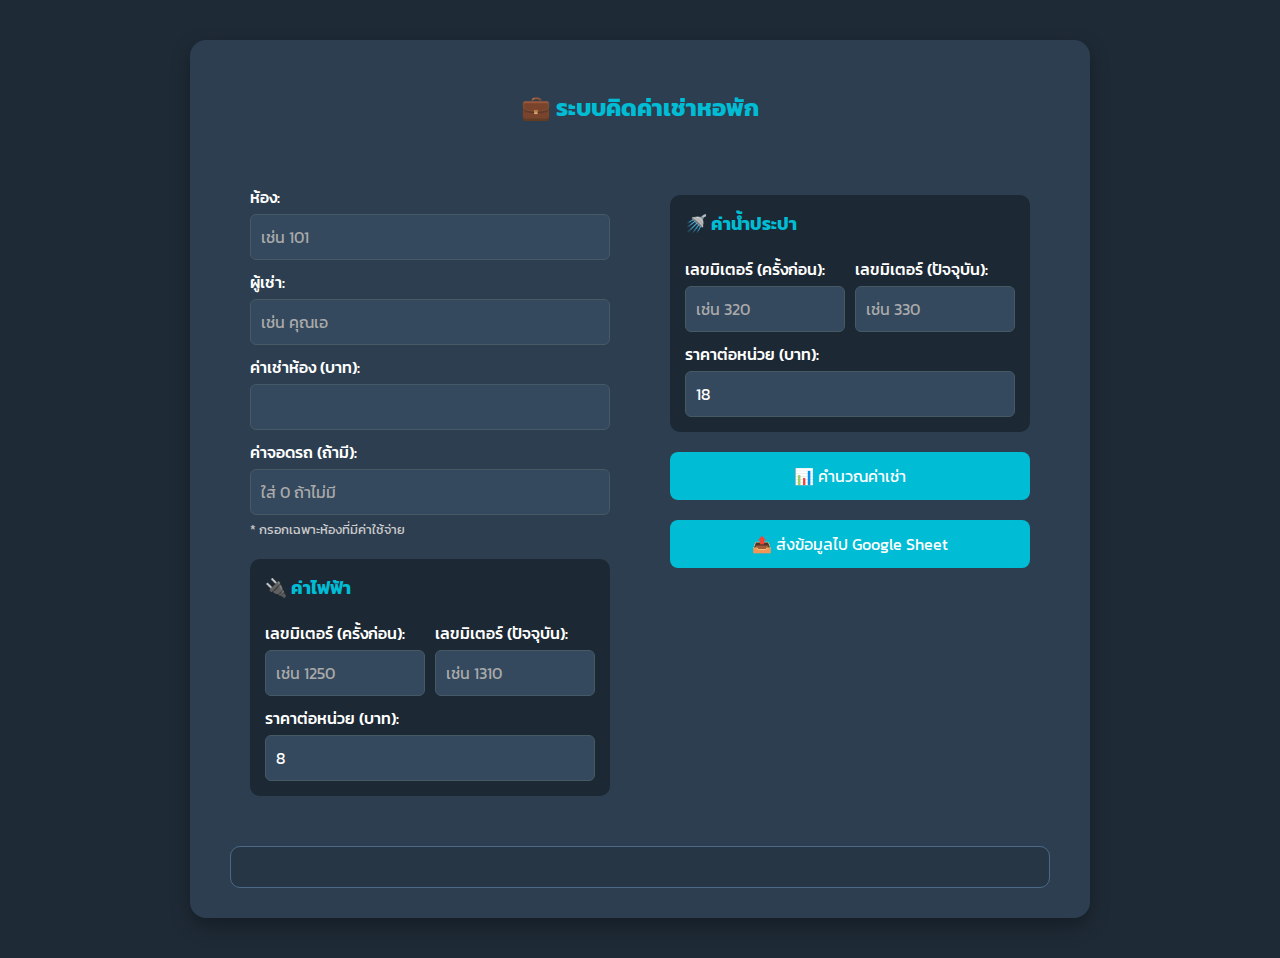
<file: index.html>
<!DOCTYPE html>
<html lang="th">
<head>
  <meta charset="UTF-8" />
  <title>ระบบคิดค่าเช่าหอพัก</title>
  <link href="https://fonts.googleapis.com/css2?family=Kanit:wght@300;400;600&display=swap" rel="stylesheet">
  <link rel="stylesheet" href="style.css">
  <style>
    body {
      font-family: 'Kanit', sans-serif;
      background: #1e2a36;
      color: white;
      padding: 40px;
    }
    .container {
      max-width: 900px;
      margin: auto;
    }
    .form-grid {
      display: flex;
      gap: 20px;
      flex-wrap: wrap;
    }
    .form-group {
      flex: 1;
      background: #2c3e50;
      padding: 20px;
      border-radius: 12px;
    }
    label {
      display: block;
      margin-top: 10px;
    }
    input {
      width: 100%;
      padding: 10px;
      font-size: 16px;
      border-radius: 6px;
      border: 1px solid #455a64;
      background: #34495e;
      color: white;
    }
    .note {
      font-size: 13px;
      color: #ccc;
    }
    .inline-grid {
      display: flex;
      gap: 10px;
    }
    .inline-grid > div {
      flex: 1;
    }
    .section-box {
      margin-top: 20px;
      padding: 15px;
      background: #1c2833;
      border-radius: 10px;
    }
    .section-title {
      font-weight: bold;
      margin-bottom: 10px;
      color: #00bcd4;
    }
    button {
      margin-top: 20px;
      width: 100%;
      padding: 12px;
      font-size: 16px;
      background: #00bcd4;
      color: white;
      border: none;
      border-radius: 8px;
      cursor: pointer;
    }
    #result {
      margin-top: 30px;
      background: #263645;
      padding: 20px;
      border-radius: 10px;
    }
  </style>
</head>
<body>
  <div class="container">
    <h2>💼 ระบบคิดค่าเช่าหอพัก</h2>

    <div class="form-grid">
      <div class="form-group">
        <label>ห้อง:</label>
        <input id="room" placeholder="เช่น 101">

        <label>ผู้เช่า:</label>
        <input id="tenant" placeholder="เช่น คุณเอ">

        <label>ค่าเช่าห้อง (บาท):</label>
        <input type="number" id="rent">

        <label>ค่าจอดรถ (ถ้ามี):</label>
        <input type="number" id="parking" placeholder="ใส่ 0 ถ้าไม่มี">
        <small class="note">* กรอกเฉพาะห้องที่มีค่าใช้จ่าย</small>

        <div class="section-box">
          <div class="section-title">🔌 ค่าไฟฟ้า</div>
          <div class="inline-grid">
            <div>
              <label>เลขมิเตอร์ (ครั้งก่อน):</label>
              <input type="number" id="elecPrev" placeholder="เช่น 1250">
            </div>
            <div>
              <label>เลขมิเตอร์ (ปัจจุบัน):</label>
              <input type="number" id="elecCurr" placeholder="เช่น 1310">
            </div>
          </div>
          <label>ราคาต่อหน่วย (บาท):</label>
          <input type="number" id="elecRate" value="8">
        </div>
      </div>

      <div class="form-group">
        <div class="section-box">
          <div class="section-title">🚿 ค่าน้ำประปา</div>
          <div class="inline-grid">
            <div>
              <label>เลขมิเตอร์ (ครั้งก่อน):</label>
              <input type="number" id="waterPrev" placeholder="เช่น 320">
            </div>
            <div>
              <label>เลขมิเตอร์ (ปัจจุบัน):</label>
              <input type="number" id="waterCurr" placeholder="เช่น 330">
            </div>
          </div>
          <label>ราคาต่อหน่วย (บาท):</label>
          <input type="number" id="waterRate" value="18">
        </div>

        <button onclick="calculate()">📊 คำนวณค่าเช่า</button>
        <button onclick="submitToSheet()">📤 ส่งข้อมูลไป Google Sheet</button>
      </div>
    </div>

    <div id="result"></div>
  </div>

<script>
  function calculate() {
    const rent = parseFloat(document.getElementById('rent').value || 0);
    const parking = parseFloat(document.getElementById('parking').value || 0);

    const elecUsed = parseFloat(document.getElementById('elecCurr').value || 0) - parseFloat(document.getElementById('elecPrev').value || 0);
    const elecRate = parseFloat(document.getElementById('elecRate').value || 0);
    const elecTotal = elecUsed >= 0 ? elecUsed * elecRate : 0;

    const waterUsed = parseFloat(document.getElementById('waterCurr').value || 0) - parseFloat(document.getElementById('waterPrev').value || 0);
    const waterRate = parseFloat(document.getElementById('waterRate').value || 0);
    const waterTotal = waterUsed >= 0 ? waterUsed * waterRate : 0;

    const total = rent + parking + elecTotal + waterTotal;

    document.getElementById('result').innerHTML = `
      <b>📋 ใบสรุปรายการ</b><br><br>
      ค่าเช่าห้อง: ${rent.toLocaleString()} บาท<br>
      ${parking > 0 ? `ค่าจอดรถ: ${parking.toLocaleString()} บาท<br>` : ""}
      ค่าไฟ (${elecUsed} หน่วย): ${elecTotal.toLocaleString()} บาท<br>
      ค่าน้ำ (${waterUsed} หน่วย): ${waterTotal.toLocaleString()} บาท<br><br>
      <b>💰 รวมทั้งสิ้น: ${total.toLocaleString()} บาท</b>
    `;
  }

  function submitToSheet() {
    const data = {
      room: document.getElementById('room').value,
      tenant: document.getElementById('tenant').value,
      rent: parseFloat(document.getElementById('rent').value || 0),
      parking: parseFloat(document.getElementById('parking').value || 0),
      elecUsed: parseFloat(document.getElementById('elecCurr').value || 0) - parseFloat(document.getElementById('elecPrev').value || 0),
      waterUsed: parseFloat(document.getElementById('waterCurr').value || 0) - parseFloat(document.getElementById('waterPrev').value || 0),
      elecTotal: (parseFloat(document.getElementById('elecCurr').value || 0) - parseFloat(document.getElementById('elecPrev').value || 0)) * parseFloat(document.getElementById('elecRate').value || 0),
      waterTotal: (parseFloat(document.getElementById('waterCurr').value || 0) - parseFloat(document.getElementById('waterPrev').value || 0)) * parseFloat(document.getElementById('waterRate').value || 0)
    };
    data.total = data.rent + data.parking + data.elecTotal + data.waterTotal;

    if (!data.room || !data.tenant) {
      alert("⚠️ กรุณากรอกข้อมูลห้องและชื่อผู้เช่าให้ครบ");
      return;
    }

    const scriptURL = "https://script.google.com/macros/s/AKfycbza_qV-Narzod9uL_-GZCwuf02zafO3mmi-SzUWJy9j-xr2d70dfqhh91cbv_zPvl0O/exec";
    fetch(scriptURL, {
      method: 'POST',
      body: JSON.stringify(data),
      headers: { 'Content-Type': 'application/json' }
    }).then(res => res.text()).then(res => {
      alert("✅ ส่งข้อมูลสำเร็จ");
    }).catch(err => {
      alert("❌ ส่งข้อมูลล้มเหลว");
      console.error(err);
    });
  }
</script>

</body>
</html>
</file>
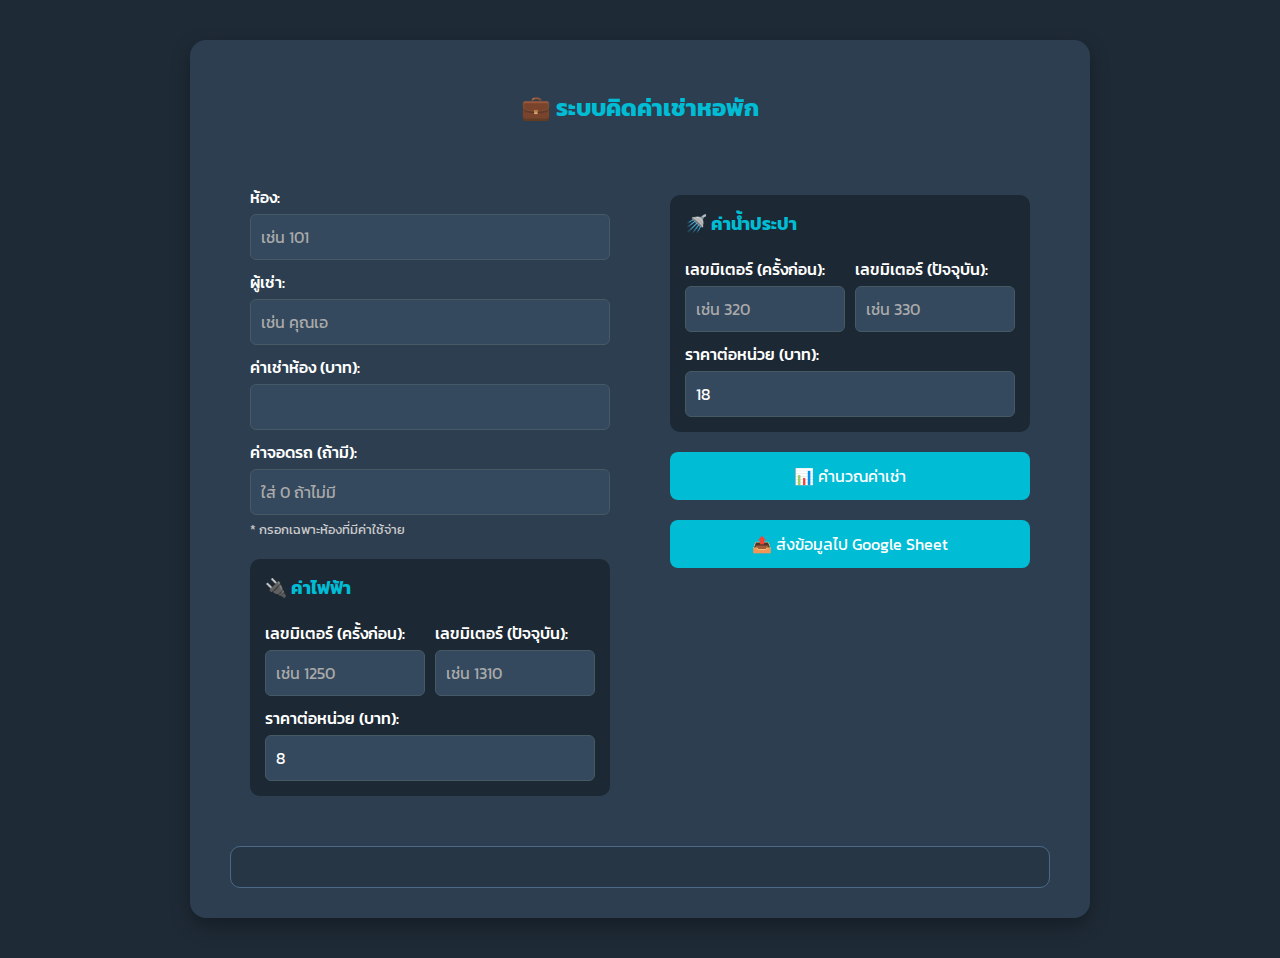
<file: rent_ui_google_sheet.html>
<!DOCTYPE html>
<html lang="th">
<head>
  <meta charset="UTF-8" />
  <title>ระบบคิดค่าเช่าหอพัก</title>
  <link href="https://fonts.googleapis.com/css2?family=Kanit:wght@300;400;600&display=swap" rel="stylesheet">
  <link rel="stylesheet" href="style.css">
  <style>
    body {
      font-family: 'Kanit', sans-serif;
      background: #1e2a36;
      color: white;
      padding: 40px;
    }
    .container {
      max-width: 900px;
      margin: auto;
    }
    .form-grid {
      display: flex;
      gap: 20px;
      flex-wrap: wrap;
    }
    .form-group {
      flex: 1;
      background: #2c3e50;
      padding: 20px;
      border-radius: 12px;
    }
    label {
      display: block;
      margin-top: 10px;
    }
    input {
      width: 100%;
      padding: 10px;
      font-size: 16px;
      border-radius: 6px;
      border: 1px solid #455a64;
      background: #34495e;
      color: white;
    }
    .note {
      font-size: 13px;
      color: #ccc;
    }
    .inline-grid {
      display: flex;
      gap: 10px;
    }
    .inline-grid > div {
      flex: 1;
    }
    .section-box {
      margin-top: 20px;
      padding: 15px;
      background: #1c2833;
      border-radius: 10px;
    }
    .section-title {
      font-weight: bold;
      margin-bottom: 10px;
      color: #00bcd4;
    }
    button {
      margin-top: 20px;
      width: 100%;
      padding: 12px;
      font-size: 16px;
      background: #00bcd4;
      color: white;
      border: none;
      border-radius: 8px;
      cursor: pointer;
    }
    #result {
      margin-top: 30px;
      background: #263645;
      padding: 20px;
      border-radius: 10px;
    }
  </style>
</head>
<body>
  <div class="container">
    <h2>💼 ระบบคิดค่าเช่าหอพัก</h2>

    <div class="form-grid">
      <div class="form-group">
        <label>ห้อง:</label>
        <input id="room" placeholder="เช่น 101">

        <label>ผู้เช่า:</label>
        <input id="tenant" placeholder="เช่น คุณเอ">

        <label>ค่าเช่าห้อง (บาท):</label>
        <input type="number" id="rent">

        <label>ค่าจอดรถ (ถ้ามี):</label>
        <input type="number" id="parking" placeholder="ใส่ 0 ถ้าไม่มี">
        <small class="note">* กรอกเฉพาะห้องที่มีค่าใช้จ่าย</small>

        <div class="section-box">
          <div class="section-title">🔌 ค่าไฟฟ้า</div>
          <div class="inline-grid">
            <div>
              <label>เลขมิเตอร์ (ครั้งก่อน):</label>
              <input type="number" id="elecPrev" placeholder="เช่น 1250">
            </div>
            <div>
              <label>เลขมิเตอร์ (ปัจจุบัน):</label>
              <input type="number" id="elecCurr" placeholder="เช่น 1310">
            </div>
          </div>
          <label>ราคาต่อหน่วย (บาท):</label>
          <input type="number" id="elecRate" value="8">
        </div>
      </div>

      <div class="form-group">
        <div class="section-box">
          <div class="section-title">🚿 ค่าน้ำประปา</div>
          <div class="inline-grid">
            <div>
              <label>เลขมิเตอร์ (ครั้งก่อน):</label>
              <input type="number" id="waterPrev" placeholder="เช่น 320">
            </div>
            <div>
              <label>เลขมิเตอร์ (ปัจจุบัน):</label>
              <input type="number" id="waterCurr" placeholder="เช่น 330">
            </div>
          </div>
          <label>ราคาต่อหน่วย (บาท):</label>
          <input type="number" id="waterRate" value="18">
        </div>

        <button onclick="calculate()">📊 คำนวณค่าเช่า</button>
        <button onclick="submitToSheet()">📤 ส่งข้อมูลไป Google Sheet</button>
      </div>
    </div>

    <div id="result"></div>
  </div>

<script>
  function calculate() {
    const rent = parseFloat(document.getElementById('rent').value || 0);
    const parking = parseFloat(document.getElementById('parking').value || 0);

    const elecUsed = parseFloat(document.getElementById('elecCurr').value || 0) - parseFloat(document.getElementById('elecPrev').value || 0);
    const elecRate = parseFloat(document.getElementById('elecRate').value || 0);
    const elecTotal = elecUsed >= 0 ? elecUsed * elecRate : 0;

    const waterUsed = parseFloat(document.getElementById('waterCurr').value || 0) - parseFloat(document.getElementById('waterPrev').value || 0);
    const waterRate = parseFloat(document.getElementById('waterRate').value || 0);
    const waterTotal = waterUsed >= 0 ? waterUsed * waterRate : 0;

    const total = rent + parking + elecTotal + waterTotal;

    document.getElementById('result').innerHTML = `
      <b>📋 ใบสรุปรายการ</b><br><br>
      ค่าเช่าห้อง: ${rent.toLocaleString()} บาท<br>
      ${parking > 0 ? `ค่าจอดรถ: ${parking.toLocaleString()} บาท<br>` : ""}
      ค่าไฟ (${elecUsed} หน่วย): ${elecTotal.toLocaleString()} บาท<br>
      ค่าน้ำ (${waterUsed} หน่วย): ${waterTotal.toLocaleString()} บาท<br><br>
      <b>💰 รวมทั้งสิ้น: ${total.toLocaleString()} บาท</b>
    `;
  }

  function submitToSheet() {
    const data = {
      room: document.getElementById('room').value,
      tenant: document.getElementById('tenant').value,
      rent: parseFloat(document.getElementById('rent').value || 0),
      parking: parseFloat(document.getElementById('parking').value || 0),
      elecUsed: parseFloat(document.getElementById('elecCurr').value || 0) - parseFloat(document.getElementById('elecPrev').value || 0),
      waterUsed: parseFloat(document.getElementById('waterCurr').value || 0) - parseFloat(document.getElementById('waterPrev').value || 0),
      elecTotal: (parseFloat(document.getElementById('elecCurr').value || 0) - parseFloat(document.getElementById('elecPrev').value || 0)) * parseFloat(document.getElementById('elecRate').value || 0),
      waterTotal: (parseFloat(document.getElementById('waterCurr').value || 0) - parseFloat(document.getElementById('waterPrev').value || 0)) * parseFloat(document.getElementById('waterRate').value || 0)
    };
    data.total = data.rent + data.parking + data.elecTotal + data.waterTotal;

    if (!data.room || !data.tenant) {
      alert("⚠️ กรุณากรอกข้อมูลห้องและชื่อผู้เช่าให้ครบ");
      return;
    }

    const scriptURL = "https://script.google.com/macros/s/AKfycbyhibghgW2y9I3y4Ee6uvowei9_uSWnWg2xQUtP_RDBM7iAkR7JrSjeQFnGLIwUgzeI/exec";
    fetch(scriptURL, {
      method: 'POST',
      body: JSON.stringify(data),
      headers: { 'Content-Type': 'application/json' }
    }).then(res => res.text()).then(res => {
      alert("✅ ส่งข้อมูลสำเร็จ");
    }).catch(err => {
      alert("❌ ส่งข้อมูลล้มเหลว");
      console.error(err);
    });
  }
</script>

</body>
</html>
</file>
<file: style.css>
* {
  box-sizing: border-box;
  font-family: 'Kanit', sans-serif;
}
body {
  margin: 0;
  padding: 0;
  background: #1e2a36;
  display: flex;
  justify-content: center;
  min-height: 100vh;
  padding: 30px 10px;
  color: #ecf0f1;
}
.container {
  background: #2c3e50;
  border-radius: 16px;
  box-shadow: 0 8px 20px rgba(0,0,0,0.3);
  max-width: 960px;
  width: 100%;
  padding: 30px 40px;
}
h2 {
  text-align: center;
  margin-bottom: 30px;
  color: #00bcd4;
}
.form-grid {
  display: grid;
  grid-template-columns: 1fr 1fr;
  gap: 24px;
}
.form-group {
  display: flex;
  flex-direction: column;
}
label {
  font-weight: 500;
  margin: 10px 0 5px;
  color: #ffffff;
}
input {
  padding: 10px;
  border: 1px solid #455a64;
  border-radius: 8px;
  font-size: 16px;
  background-color: #34495e;
  color: #fff;
  width: 100%;
}
input::placeholder {
  color: #aaa;
}
.section-box {
  background: #35485b;
  border-radius: 10px;
  padding: 20px;
  margin-top: 20px;
}
.section-title {
  font-size: 18px;
  color: #00bcd4;
  margin-bottom: 10px;
  font-weight: 600;
}
button {
  width: 100%;
  margin-top: 30px;
  padding: 12px;
  background-color: #00bcd4;
  color: #ffffff;
  font-size: 16px;
  border: none;
  border-radius: 8px;
  cursor: pointer;
  transition: background 0.3s;
}
button:hover {
  background-color: #0097a7;
}
#result {
  margin-top: 30px;
  background: #263645;
  border: 1px solid #4c6a88;
  padding: 20px;
  border-radius: 10px;
  color: #ffffff;
}
.inline-grid {
  display: flex;
  gap: 20px;
  flex-wrap: wrap;
  margin-bottom: 10px;
}
.inline-grid > div {
  flex: 1;
  min-width: 150px;
}
.note {
  color: #aaa;
  font-size: 13px;
  margin-top: 5px;
  display: block;
}
@media(max-width: 768px) {
  .form-grid {
    grid-template-columns: 1fr;
  }
  .inline-grid {
    flex-direction: column;
  }
}
</file>
